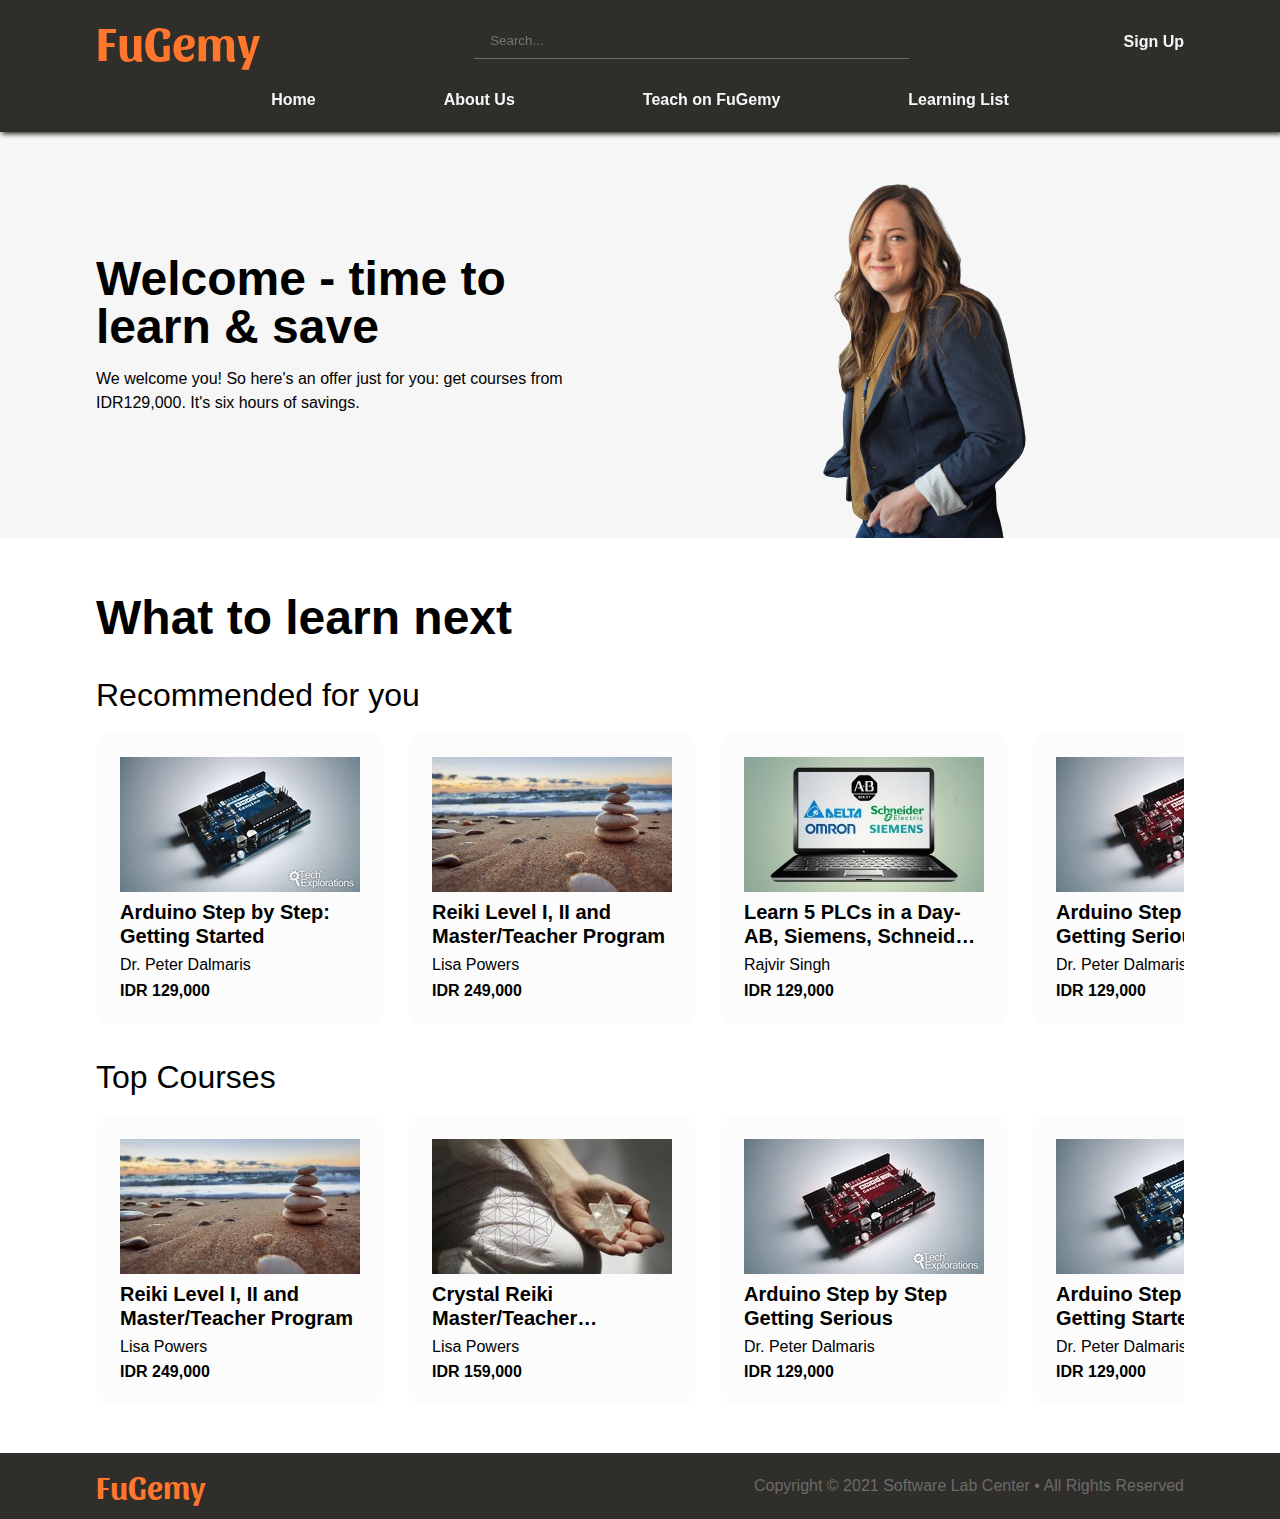
<file: html/index.html>
<!DOCTYPE html>
<html lang="en">
<head>
    <meta charset="UTF-8">
    <meta http-equiv="X-UA-Compatible" content="IE=edge">
    <meta name="viewport" content="width=device-width, initial-scale=1.0">
    <title>FuGemy</title>

    <link rel="stylesheet" href="../css/layout.css">
    <link rel="stylesheet" href="../css/component/section.css">
    <link rel="stylesheet" href="../css/component/card.css">


    <script src="../js/jquery-3.6.0.js" defer></script>
    <script src="../js/layout.js" defer></script>
</head>
<body>
    <nav>
        <div class="nav-header">
            <span class="title">FuGemy</span>
            <input type="text" name="search" id="search" placeholder="Search...">
            <span><a href="signup.html">Sign Up</a></span>
        </div>
        <div class="nav-menu">
           <span><a href="index.html">Home</a></span>
            <span><a href="aboutus.html">About Us</a></span>
            <span><a href="teach.html">Teach on FuGemy</a></span>
            <span><a href="learning-list.html">Learning List</a></span>
        </div>
    </nav>
    <div class="content">
        <section class="head-section">
            <div class="text-left">
                <span class="title">Welcome - time to learn & save</span>
                <span>We welcome you! So here's an offer just for you: get courses from IDR129,000. It's six hours of savings.</span>
            </div>
            <div class="image-container">
                <img src="../assets/Unsplash/Home.png" alt="" srcset="" class="image flip">
            </div>
        </section>
        <section class="default-section">
            <span class="title">What to learn next</span>
            <div class="gap-1">
                <span class="sub-title">Recommended for you</span>
                <div class="card-container">
                    <div class="card">
                        <img src="../assets/FuGemy/Course/Arduino Step by Step Getting Started.jpg" alt="" srcset="">
                        <span class="title">Arduino Step by Step: Getting Started</span>
                        <span class="author">Dr. Peter Dalmaris</span>
                        <span class="price">IDR 129,000</span>
                    </div>
                    
                    <div class="card">
                        <img src="../assets/FuGemy/Course/Reiki Level I, II and MasterTeacher Program.jpg" alt="" srcset="">
                        <span class="title">Reiki Level I, II and Master/Teacher Program</span>
                        <span class="author">Lisa Powers</span>
                        <span class="price">IDR 249,000</span>
                    </div>
                    <div class="card">
                        <img src="../assets/FuGemy/Course/Learn 5 PLCs in a Day-AB, Siemens, Schneider, Omron & Delta.jpg" alt="" srcset="">
                        <span class="title">Learn 5 PLCs in a Day-AB, Siemens, Schneider, Omron & Delta</span>
                        <span class="author">Rajvir Singh</span>
                        <span class="price">IDR 129,000</span>
                    </div>
                    <div class="card">
                        <img src="../assets/FuGemy/Course/Arduino Step by Step Getting Serious.jpg" alt="" srcset="">
                        <span class="title">Arduino Step by Step Getting Serious</span>
                        <span class="author">Dr. Peter Dalmaris</span>
                        <span class="price">IDR 129,000</span>
                    </div>
                    <div class="card">
                        <img src="../assets/FuGemy/Course/Crystal Reiki MasterTeacher Certification.jpg" alt="" srcset="">
                        <span class="title">Crystal Reiki Master/Teacher Certification</span>
                        <span class="author">Lisa Powers</span>
                        <span class="price">IDR 159,000</span>
                    </div>
                </div>                              
            </div>
            <div class="gap-1">
                <span class="sub-title">Top Courses</span>
                <div class="card-container">
                    <div class="card">
                        <img src="../assets/FuGemy/Course/Reiki Level I, II and MasterTeacher Program.jpg" alt="" srcset="">
                        <span class="title">Reiki Level I, II and Master/Teacher Program</span>
                        <span class="author">Lisa Powers</span>
                        <span class="price">IDR 249,000</span>
                    </div>
                    <div class="card">
                        <img src="../assets/FuGemy/Course/Crystal Reiki MasterTeacher Certification.jpg" alt="" srcset="">
                        <span class="title">Crystal Reiki Master/Teacher Certification</span>
                        <span class="author">Lisa Powers</span>
                        <span class="price">IDR 159,000</span>
                    </div>
                    <div class="card">
                        <img src="../assets/FuGemy/Course/Arduino Step by Step Getting Serious.jpg" alt="" srcset="">
                        <span class="title">Arduino Step by Step Getting Serious</span>
                        <span class="author">Dr. Peter Dalmaris</span>
                        <span class="price">IDR 129,000</span>
                    </div>
                    <div class="card">
                        <img src="../assets/FuGemy/Course/Arduino Step by Step Getting Started.jpg" alt="" srcset="">
                        <span class="title">Arduino Step by Step: Getting Started</span>
                        <span class="author">Dr. Peter Dalmaris</span>
                        <span class="price">IDR 129,000</span>
                    </div>
                    <div class="card">
                        <img src="../assets/FuGemy/Course/Learn 5 PLCs in a Day-AB, Siemens, Schneider, Omron & Delta.jpg" alt="" srcset="">
                        <span class="title">Learn 5 PLCs in a Day-AB, Siemens, Schneider, Omron & Delta</span>
                        <span class="author">Rajvir Singh</span>
                        <span class="price">IDR 129,000</span>
                    </div>
                </div>
            </div>
        </section>
    </div>   
    <footer>
        <span class="title">FuGemy</span>
        <span>Copyright © 2021 Software Lab Center • All Rights Reserved</span>
    </footer> 
</body>
</html>
</file>
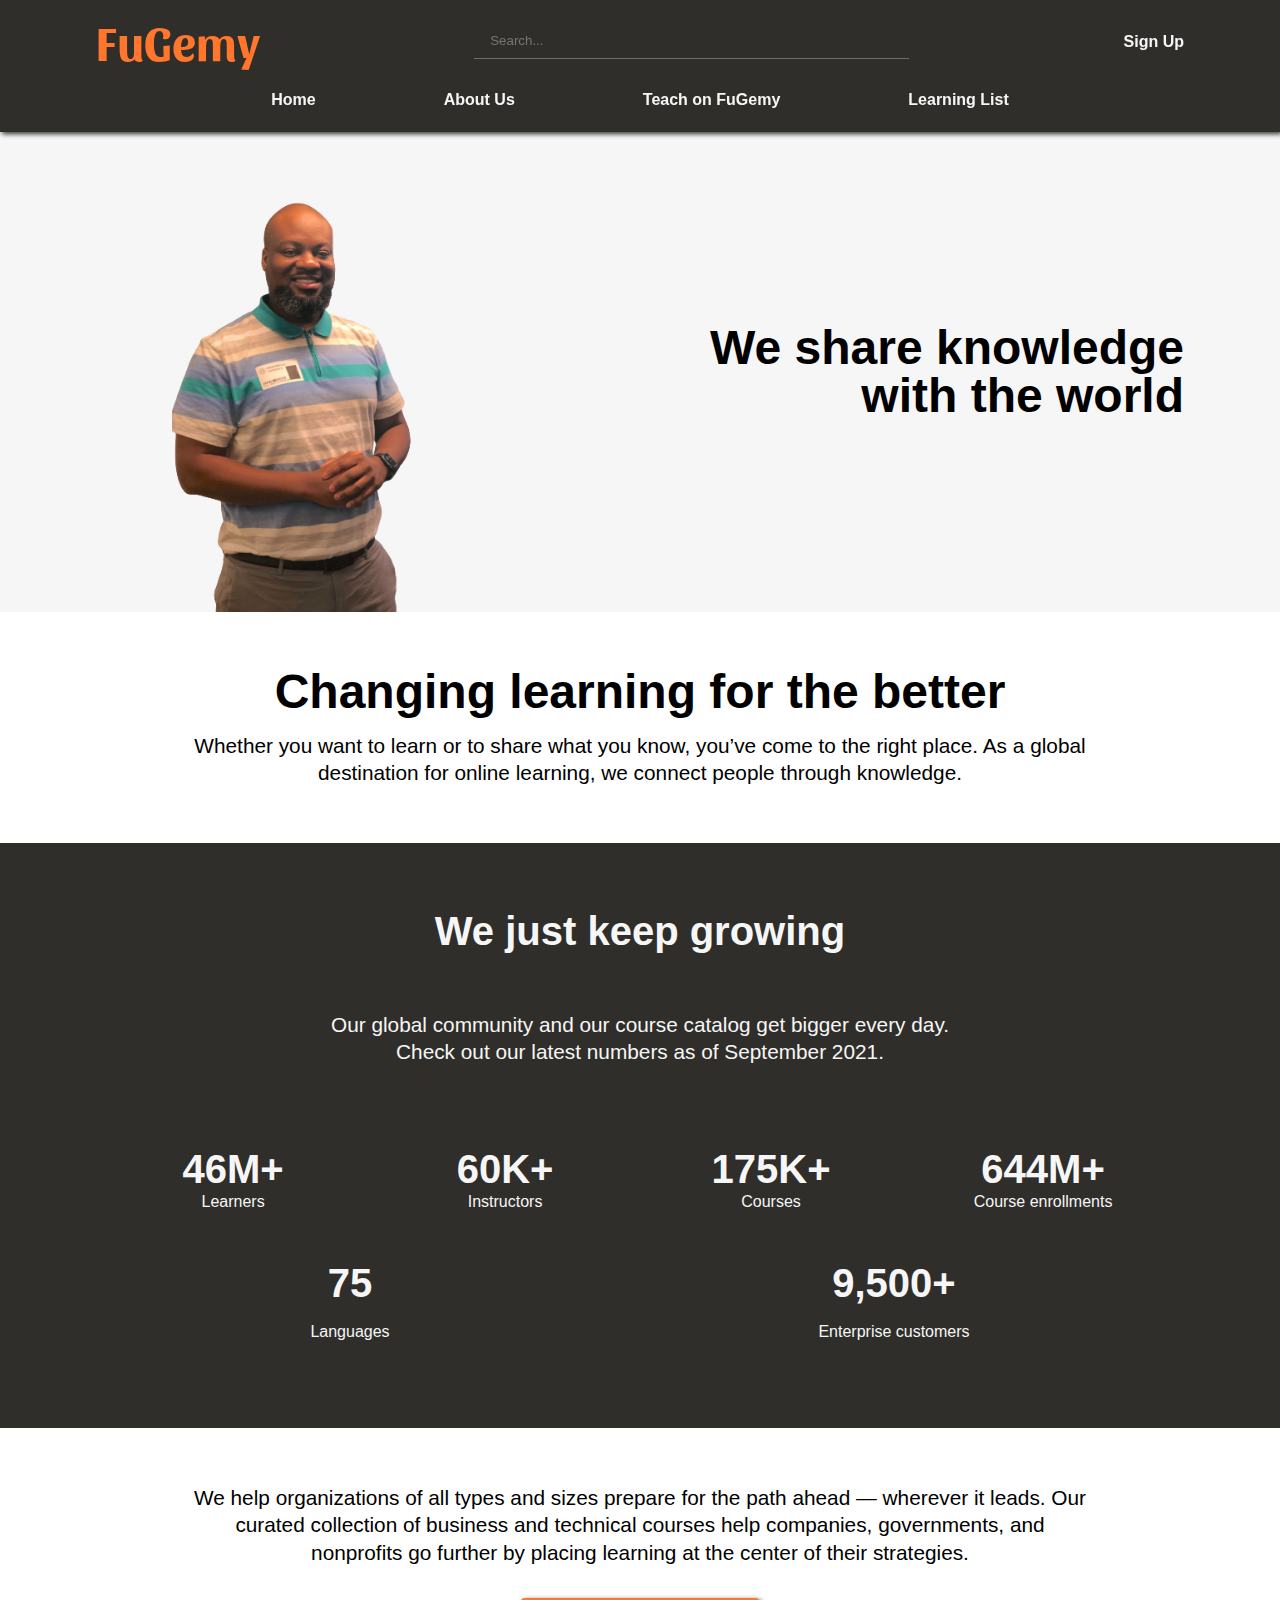
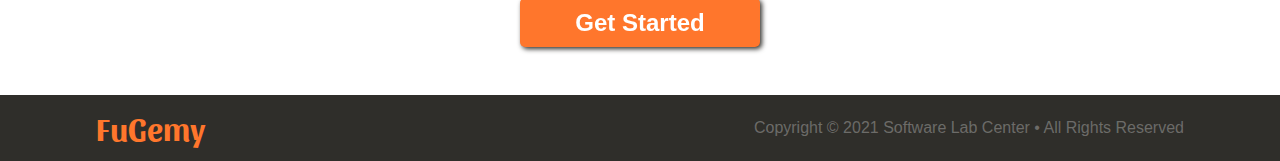
<file: html/aboutus.html>
<!DOCTYPE html>
<html lang="en">
<head>
    <meta charset="UTF-8">
    <meta http-equiv="X-UA-Compatible" content="IE=edge">
    <meta name="viewport" content="width=device-width, initial-scale=1.0">
    <title>FuGemy</title>

    <link rel="stylesheet" href="../css/layout.css">
    <link rel="stylesheet" href="../css/component/section.css">
    <link rel="stylesheet" href="../css/component/card.css">
    <link rel="stylesheet" href="../css/aboutus.css">
    

    <script src="../js/jquery-3.6.0.js" defer></script>
    <script src="../js/layout.js" defer></script>
</head>
<body>
    <nav>
        <div class="nav-header">
            <span class="title">FuGemy</span>
            <input type="text" name="search" id="search" placeholder="Search...">
            <span><a href="signup.html">Sign Up</a></span>
        </div>
        <div class="nav-menu">
           <span><a href="index.html">Home</a></span>
            <span><a href="aboutus.html">About Us</a></span>
            <span><a href="teach.html">Teach on FuGemy</a></span>
            <span><a href="learning-list.html">Learning List</a></span>
        </div>
    </nav>
    <div class="content">
        <section class="head-section reverse">
            <div class="text-right">
                <span class="title">We share knowledge with the world</span>
            </div>
            <div class="image-container">
                <img src="../assets/Unsplash/About Us.png" alt="" srcset="" class="image">
            </div>
        </section>
        <section class="default-section center">
            <div class="center-description">
                <div class="title">Changing learning for the better</div>
                <span class="description">Whether you want to learn or to share what you know, you’ve come to the right place. As a global destination for online learning, we connect people through knowledge.</span>
            </div>
        </section>
        <section class="detail-section">
            <div class="title">We just keep growing</div>
            <div class="container">
                <span class="description">Our global community and our course catalog get bigger every day.</span>
                <span class="description">Check out our latest numbers as of September 2021.</span>
            </div>
            <div class="container gap-3" style="width: 100%;">
                <div class="detail-container-row">
                    <div>
                        <div class="detail">
                            <div class="title">46M+</div>
                            <div>Learners</div>
                        </div>
                        <div class="detail">
                            <div class="title">60K+</div>
                            <div>Instructors</div>
                        </div>
                    </div>
                    <div>
                        <div class="detail">
                            <div class="title">175K+</div>
                            <div>Courses</div>
                        </div>
                        <div class="detail">
                            <div class="title">644M+</div>
                            <div>Course enrollments</div>
                        </div>
                    </div>
                </div>
                <div class="detail-container" style="width: 100%;">
                    <div class="detail">
                        <div class="title">75</div>
                        <div>Languages</div>
                    </div>
                    <div class="detail">
                        <div class="title">9,500+</div>
                        <div>Enterprise customers</div>
                    </div>
                </div>
            </div>
        </section>
        <section class="default-section center">
            <div class="center-description">
                <span class="description">We help organizations of all types and sizes prepare for the path ahead — wherever it leads. Our curated collection of business and technical courses help companies, governments, and nonprofits go further by placing learning at the center of their strategies.</span>
            </div>
            <button type="button" class="btn-register">Get Started</button>
        </section>
    </div>   
    <footer>
        <span class="title">FuGemy</span>
        <span>Copyright © 2021 Software Lab Center • All Rights Reserved</span>
    </footer> 
</body>
</html>
</file>
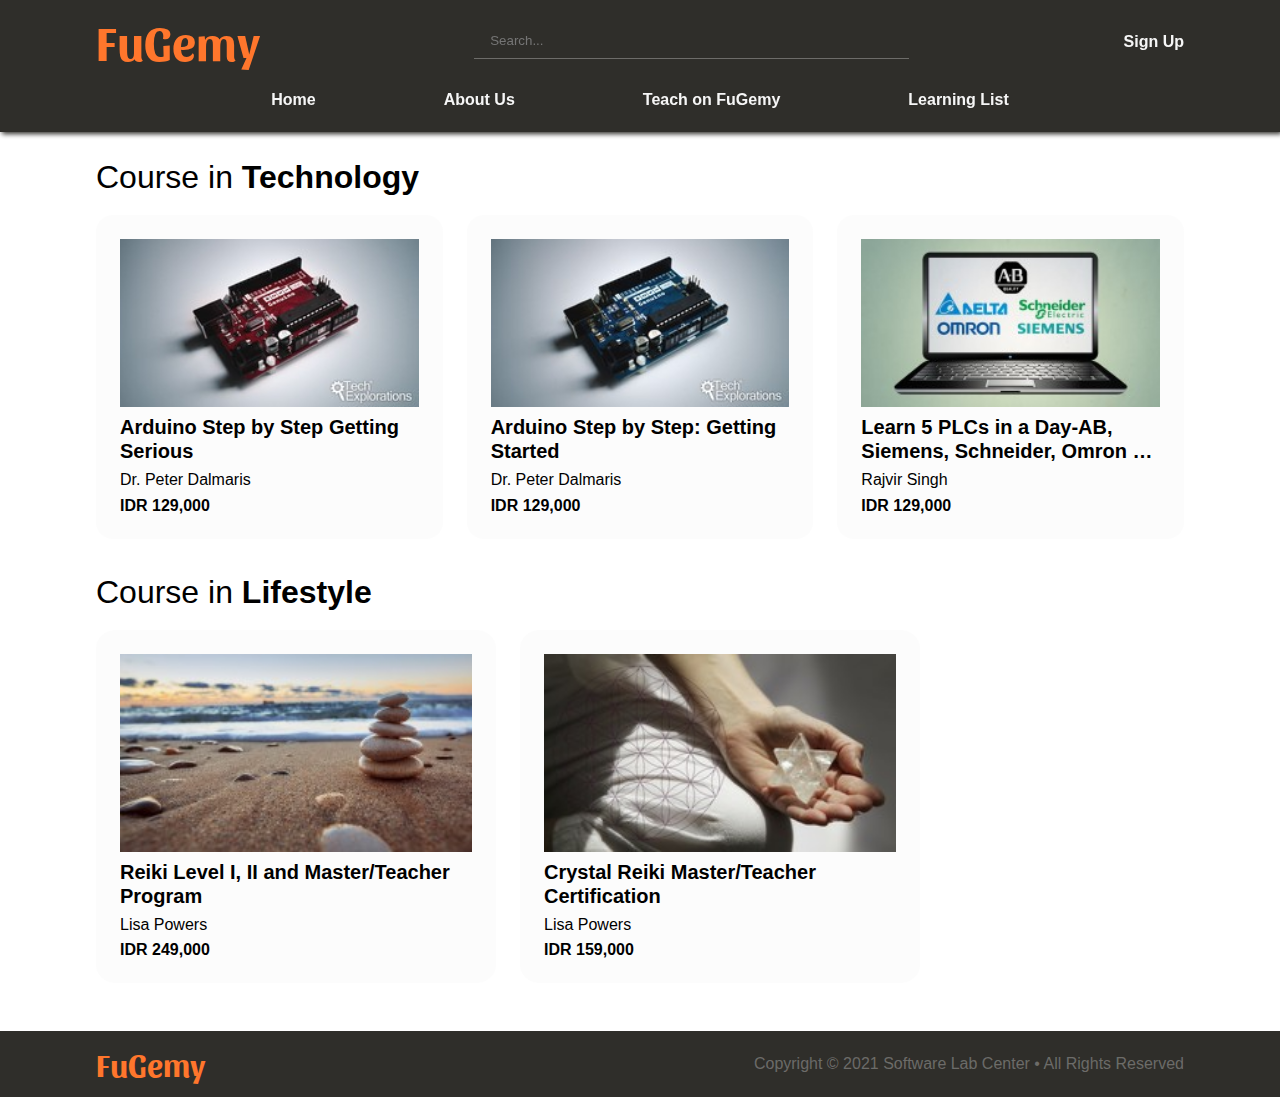
<file: html/learning-list.html>
<!DOCTYPE html>
<html lang="en">
<head>
    <meta charset="UTF-8">
    <meta http-equiv="X-UA-Compatible" content="IE=edge">
    <meta name="viewport" content="width=device-width, initial-scale=1.0">
    <title>FuGemy</title>

    <link rel="stylesheet" href="../css/layout.css">
    <link rel="stylesheet" href="../css/component/section.css">
    <link rel="stylesheet" href="../css/component/card.css">


    <script src="../js/jquery-3.6.0.js" defer></script>
    <script src="../js/layout.js" defer></script>
</head>
<body>
    <nav>
        <div class="nav-header">
            <span class="title">FuGemy</span>
            <input type="text" name="search" id="search" placeholder="Search...">
            <span><a href="signup.html">Sign Up</a></span>
        </div>
        <div class="nav-menu">
           <span><a href="index.html">Home</a></span>
            <span><a href="aboutus.html">About Us</a></span>
            <span><a href="teach.html">Teach on FuGemy</a></span>
            <span><a href="learning-list.html">Learning List</a></span>
        </div>
    </nav>
    <div class="content">
        <section class="default-section">
            <div class="gap-1">
                <span class="sub-title">Course in <b>Technology</b></span>
                <div class="card-container">
                    <div class="card">
                        <img src="../assets/FuGemy/Course/Arduino Step by Step Getting Serious.jpg" alt="" srcset="">
                        <span class="title">Arduino Step by Step Getting Serious</span>
                        <span class="author">Dr. Peter Dalmaris</span>
                        <span class="price">IDR 129,000</span>
                    </div>
                    <div class="card">
                        <img src="../assets/FuGemy/Course/Arduino Step by Step Getting Started.jpg" alt="" srcset="">
                        <span class="title">Arduino Step by Step: Getting Started</span>
                        <span class="author">Dr. Peter Dalmaris</span>
                        <span class="price">IDR 129,000</span>
                    </div>
                    <div class="card">
                        <img src="../assets/FuGemy/Course/Learn 5 PLCs in a Day-AB, Siemens, Schneider, Omron & Delta.jpg" alt="" srcset="">
                        <span class="title">Learn 5 PLCs in a Day-AB, Siemens, Schneider, Omron & Delta</span>
                        <span class="author">Rajvir Singh</span>
                        <span class="price">IDR 129,000</span>
                    </div>
                </div>                              
            </div>
            <div class="gap-1">
                <span class="sub-title">Course in <b>Lifestyle</b></span>
                <div class="card-container">
                    <div class="card">
                        <img src="../assets/FuGemy/Course/Reiki Level I, II and MasterTeacher Program.jpg" alt="" srcset="">
                        <span class="title">Reiki Level I, II and Master/Teacher Program</span>
                        <span class="author">Lisa Powers</span>
                        <span class="price">IDR 249,000</span>
                    </div>
                    <div class="card">
                        <img src="../assets/FuGemy/Course/Crystal Reiki MasterTeacher Certification.jpg" alt="" srcset="">
                        <span class="title">Crystal Reiki Master/Teacher Certification</span>
                        <span class="author">Lisa Powers</span>
                        <span class="price">IDR 159,000</span>
                    </div>
                </div>
            </div>
        </section>
    </div>   
    <footer>
        <span class="title">FuGemy</span>
        <span>Copyright © 2021 Software Lab Center • All Rights Reserved</span>
    </footer> 
</body>
</html>
</file>
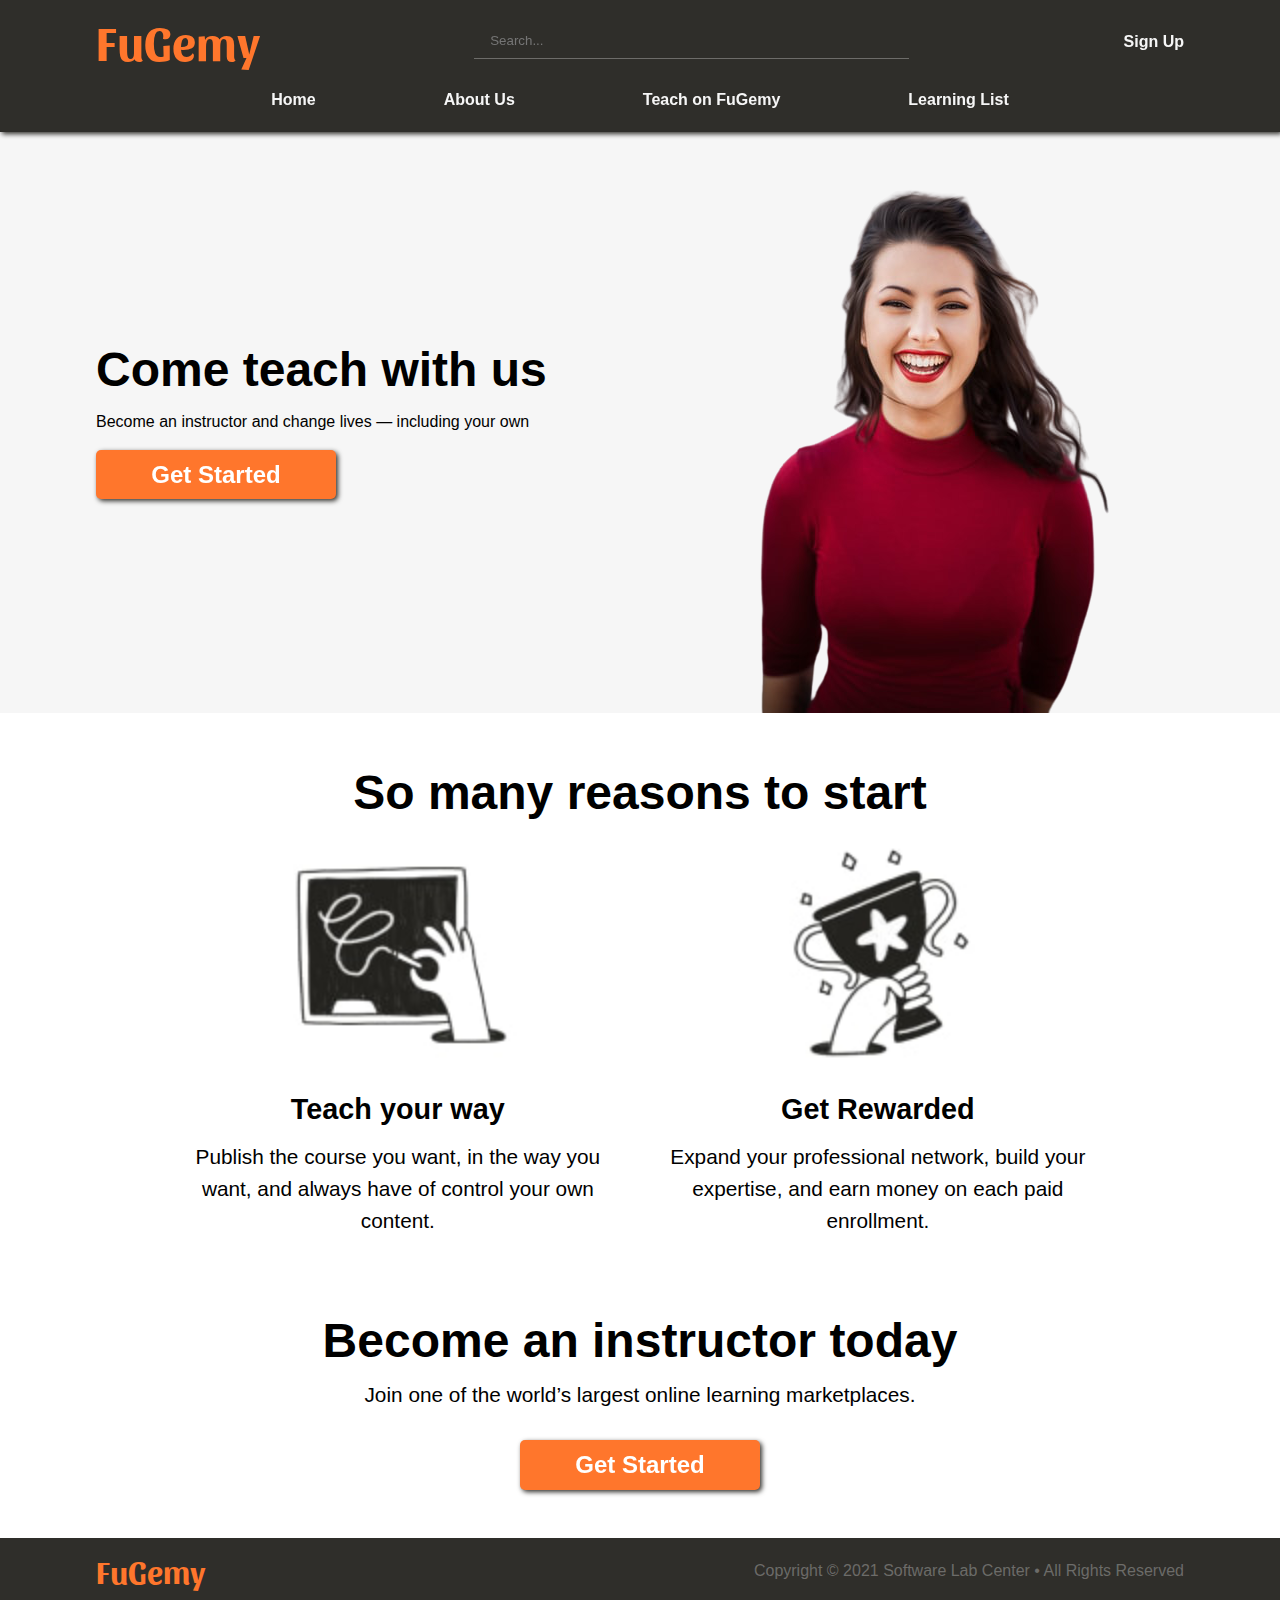
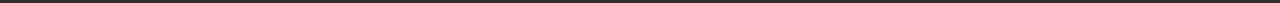
<file: html/teach.html>
<!DOCTYPE html>
<html lang="en">
<head>
    <meta charset="UTF-8">
    <meta http-equiv="X-UA-Compatible" content="IE=edge">
    <meta name="viewport" content="width=device-width, initial-scale=1.0">
    <title>FuGemy</title>

    <link rel="stylesheet" href="../css/layout.css">
    <link rel="stylesheet" href="../css/teach.css">
    <link rel="stylesheet" href="../css/component/section.css">
    <link rel="stylesheet" href="../css/component/card.css">


    <script src="../js/jquery-3.6.0.js" defer></script>
    <script src="../js/layout.js" defer></script>
</head>
<body>
    <nav>
        <div class="nav-header">
            <span class="title">FuGemy</span>
            <input type="text" name="search" id="search" placeholder="Search...">
            <span><a href="signup.html">Sign Up</a></span>
        </div>
        <div class="nav-menu">
           <span><a href="index.html">Home</a></span>
            <span><a href="aboutus.html">About Us</a></span>
            <span><a href="teach.html">Teach on FuGemy</a></span>
            <span><a href="learning-list.html">Learning List</a></span>
        </div>
    </nav>
    <div class="content">
        <section class="head-section">
            <div class="text-left">
                <span class="title">Come teach with us</span>
                <span>Become an instructor and change lives — including your own</span>
                <button type="button" class="btn-register">Get Started</button>
            </div>
            <div class="image-container">
                <img src="../assets/Unsplash/Teach on FuGemy.png" alt="" srcset="" class="image">
            </div>
        </section>
        <section class="default-section center">
            <div class="center-description">
                <span class="title">So many reasons to start</span>
                <div class="reason-container">
                    <div class="reason-card">
                        <div class="img-card">
                            <img src="../assets/FuGemy/Teach on FuGemy/Teach your way.jpg" alt="">
                        </div>
                        <span class="title">Teach your way</span>
                        <span>Publish the course you want, in the way you want, and always have of control your own content.</span>
                    </div>
                    <div class="reason-card">
                        <div class="img-card">
                            <img src="../assets/FuGemy/Teach on FuGemy/Get rewarded.jpg" alt="">
                        </div>
                        <span class="title">Get Rewarded</span>
                        <span>Expand your professional network, build your expertise, and earn money on each paid enrollment.</span>
                    </div>
                </div>
            </div>
        </section>
        <section class="default-section center">
            <div class="center-description">
                <span class="title">Become an instructor today</span>
                <span class="description">Join one of the world’s largest online learning marketplaces.</span>
            </div>
            <button type="button" class="btn-register">Get Started</button>
        </section>
    </div>   
    <footer>
        <span class="title">FuGemy</span>
        <span>Copyright © 2021 Software Lab Center • All Rights Reserved</span>
    </footer> 
</body>
</html>
</file>
<file: css/layout.css>
@import url('https://fonts.googleapis.com/css2?family=Sansita&display=swap');


* {
    box-sizing: border-box;
    margin: 0;
    padding: 0;
    font-family: 'Roboto', sans-serif;
    line-height: 1.1rem;
}

:root {
    --primary-color: #2f2e2a;
    --secondary-color: #ff762c;
    --primary-text: #f6f6f6;
    --secondary-text: #f6f6f650;
    --page-padding: 1.5rem 6rem;
}

body {
    min-height: 100vh;
    display: flex;
    flex-direction: column;
    justify-content: space-between;
}

a {
    text-decoration: none;
    color: inherit;
}

nav {
    display: flex;
    flex-direction: column;
    width: 100%;
    padding: var(--page-padding);
    background-color: var(--primary-color);
    color: var(--primary-text);
    gap: 2rem;
    filter: drop-shadow(2.5px 2.5px 2.5px var(--primary-color));
}

nav .nav-header {
    display: flex;
    flex-direction: row;
    justify-content: space-between;
    align-content: center;
    text-align: center;
}

nav .nav-header > * {
    display: flex;
    align-items: center;
}

nav .nav-header span {
    font-weight: bold;
    text-align: center;
}

nav input {
    width: 40%;
    padding: 0.5rem 1rem;
    background-color: transparent;
    border: none;
    border-bottom: 1px solid var(--secondary-text);
    outline: none;
    color: var(--primary-text);
}

nav .title {
    color: var(--secondary-color);
    font-size: 3rem;
    font-family: 'Sansita', sans-serif;
    font-weight: bold;
}

nav .nav-menu {
    display: flex;
    flex-direction: row;
    justify-content: center;
    gap: 10vw;
    padding: 0 4rem;
    font-weight: bold;
    text-align: center;
    align-items: center;
}

nav span:hover {
    color: var(--secondary-color);
}

nav .second-nav-header {
    display: none;
}

footer {
    display: flex;
    flex-direction: row;
    justify-content: space-between;
    width: 100%;
    padding: var(--page-padding);
    background-color: var(--primary-color);
    color: var(--secondary-text);
}

footer .title {
    color: var(--secondary-color);
    font-size: 2rem;
    font-family: 'Sansita', sans-serif;
    font-weight: bold;
}

.md-flex {
    display: none;
}

.btn-register {
    padding: 1rem 2rem;
    background-color: var(--secondary-color);
    color: white;
    font-size: 1.5rem;
    font-weight: bold;
    border-radius: 5px;
    width: 15rem;
    border: none;
    filter: drop-shadow(2.5px 2.5px 2.5px var(--primary-color));
    cursor: pointer;
}

.btn-register:hover {
    background-color: #c04300;
}


.w-full {
    width: 100%;
}

@media only screen and (max-width: 52rem) {
    :root {
        --page-padding: 1rem 2rem;
    }

    nav {
        gap: 1rem;
    }

    nav .nav-header {
        flex-direction: column;
        justify-content: center;
        align-items: center;
        gap: 1.5rem;
    }

    nav .nav-menu {
        flex-direction: column;
        gap: 1rem;
    }

    nav .second-nav-header {
        display: flex;
        justify-content: center;
    }

    footer {
        flex-direction: column;
        align-items: center;
        text-align: center;
        gap: 1rem;
    }

    .md-flex {
        display: flex;
    }

    nav input {
        width: 90%;
    }

    .md-flex-row {
        flex-direction: column;
    }
}
</file>
<file: css/component/section.css>
.content {
    display: flex;
    flex-direction: column;
    gap: 2rem;
    padding: 0 0 1.5rem 0;
}

.head-section {
    display: flex;
    flex-direction: row;
    justify-content: space-between;
    background-color: var(--primary-text);
    padding: 0 6rem;
    align-items: center;
    gap: 5vw;
}

.head-section.reverse {
    flex-direction: row-reverse;
}

.default-section {
    padding: var(--page-padding);
    gap: 2rem;
    display: flex;
    flex-direction: column;
}

.head-section > * {
    flex: 1;
}

.head-section .text-left {
    display: flex;
    flex-direction: column;
    gap: 1rem;
}


.head-section .text-right {
    display: flex;
    text-align: right;
    gap: 1rem;
}

.head-section .image-container {
    display: flex;
    justify-content: center;
}

.head-section span {
    line-height: 1.5rem;
}

.head-section .title, .default-section .title {
    font-size: 3rem;
    font-weight: bold;
    line-height: 3rem;
}

.head-section .image {
    height: 100%;
}

.flip {
    -webkit-transform: scaleX(-1);
    transform: scaleX(-1);
}

.center {
    text-align: center;
    align-items: center;
}


.sub-title {
    font-size: 2rem;
    line-height: 2.7rem;
}

.center-description {
    display: flex;
    flex-direction: column;
    gap: 1rem;
    padding: 0 6rem;
}

.description {
    font-size: 1.3rem;
    line-height: 1.7rem;
}


@media only screen and (max-width: 52rem) {
    .head-section, .head-section.reverse {
        padding: 0;
        flex-direction: column-reverse;
        background-color: transparent;
    }

    .head-section .title, .default-section .title {
        font-size: 1.75rem;
        line-height: 1.75rem;
    }

    
    .head-section .text-left,  .head-section .text-right{
        gap: 0.5rem;
        padding: 0 2rem;
        text-align: center;
        align-items: center;
    }

    .head-section .image-container {
        width: 100%;
        background-color: var(--secondary-text);
    }

    .default-section {
        gap: 1rem;
    }

    .sub-title {
        font-size: 1.5rem;
    }

    .center-description {
        padding: 0;
    }

    .description {
        font-size: 1rem;
        line-height: 1.7rem;
    }

    .content {
        gap: 3rem;
    }
}
</file>
<file: css/component/card.css>
.card-container {
    display: flex;
    flex-direction: row;
    gap: 1.5rem;
    overflow-y: auto;
    -ms-overflow-style: none;
    scrollbar-width: none;
}

.card-container::-webkit-scrollbar {
    display: none;
}

.card {
    display: flex;
    flex-direction: column;
    background-color: var(--secondary-text);
    padding: 1.5rem;
    border-radius: 5%;
    width: 25rem;
    gap: .5rem;
    cursor: pointer;
}

.card .title {
    font-size: 1.25rem;
    line-height: 1.5rem;
    display: -webkit-box;
    -webkit-line-clamp: 2;
    -webkit-box-orient: vertical;  
    overflow: hidden;
}

.card .price {
    font-weight: 600;
}

.gap-1 {
    display: flex;
    flex-direction: column;
    gap: 1rem;
}

@media only screen and (max-width: 52rem) {
    .card .title {
        font-size: 1.2rem;
        line-height: 1.5rem;
    }
}
</file>
<file: css/aboutus.css>
.detail-section {
    color: var(--primary-text);
    background-color: var(--primary-color);
    justify-content: center;
    display: flex;
    flex-direction: column;
    align-items: center;
    padding: 4rem 0;
    gap: 2rem;
}

.detail-section .title {
    font-size: 2.5rem;
    font-weight: bold;
    line-height: 3rem;
    text-align: center;
}

.detail-section .container {
    display: flex;
    flex-direction: column;
    align-items: center;
    padding: var(--page-padding);
    text-align: center;
}

.detail-section .detail-container {
    display: flex;
    flex-direction: row;
    justify-content: space-around;
}

.detail-section .detail-container .detail {
    display: flex;
    flex-direction: column;
    gap: 1rem;
    align-items: center;
}
.gap-3 {
    gap: 3rem;
}

.detail-container-row {
    display: flex;
    flex-direction: row;
    width: 100%;
}

.detail-container-row > div {
    display: flex;
    flex-direction: row;
    flex: 1;
    justify-content: space-around;
    align-items: center;
}

.image {
    max-height: 30rem;
    width: auto;
}

@media only screen and (max-width: 52rem) {
    .detail-container-row {
        display: flex;
        flex-direction: column;
        width: 100%;
        gap: 3rem;
    }

}
</file>
<file: css/teach.css>
.reason-container {
    display: flex;
    flex-direction: row;
    gap: 5vw;
}

.reason-card {
    display: flex;
    flex-direction: column;
    gap: 0.5rem;
}

.reason-card span {
    font-size: 1.3rem;
    line-height: 2rem;
}

.reason-card .title {
    font-size: 1.8rem !important;
}

.img-card img {
    width: 15rem;
}

@media only screen and (max-width: 52rem) {
    .reason-container {
        flex-direction: column;
    }
}
</file>
